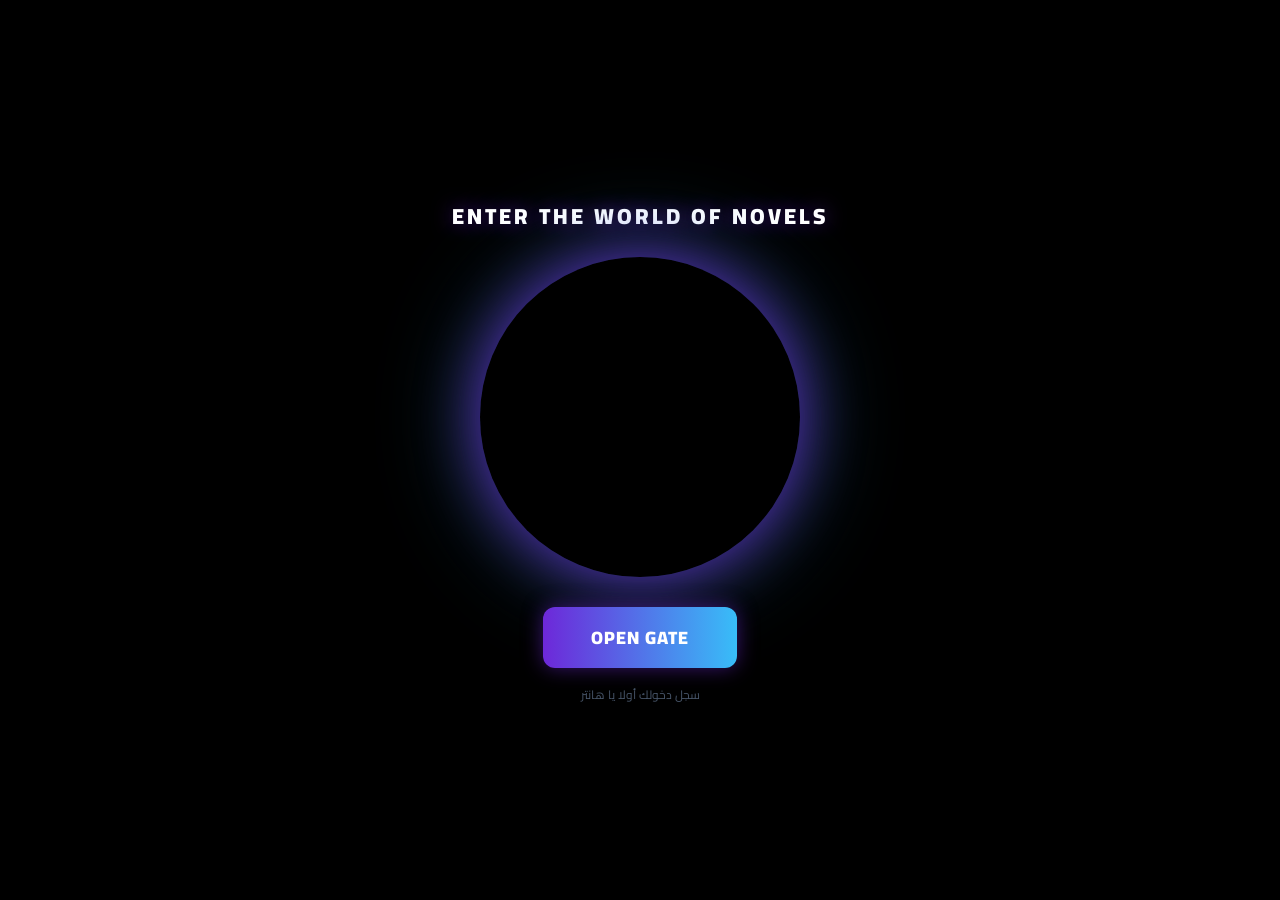
<file: index.html>
<!DOCTYPE html>
<html lang="ar" dir="rtl">
<head>
<meta name="google-site-verification" content="eLYOm7t0gzpeeTofQpnsewvgEco01W_q-G4lhokzON4" />
<meta charset="UTF-8">
<meta name="viewport" content="width=device-width, initial-scale=1.0">
<title>MONARCH - عالم الروايات</title>
<link rel="stylesheet" href="style.css">
<style>
@import url('https://fonts.googleapis.com/css2?family=Cairo:wght@400;700;900&display=swap');
*{font-family:'Cairo', sans-serif}
body{background:#08080f !important}
.portal-screen{position:fixed;top:0;left:0;width:100vw;height:100vh;background:#000;display:flex;flex-direction:column;justify-content:center;align-items:center;z-index:9999}
.portal{width:320px;height:320px;background-image:url('https://static0.cbrimages.com/wordpress/wp-content/uploads/2024/04/gate-solo-leveling-1.jpeg?q=70&fit=crop&w=825&dpr=1.png');background-size:cover;background-position:center;border-radius:50%;box-shadow:0 0 60px rgba(109,40,217,0.8),0 0 100px rgba(56,189,248,0.4);animation:vortex 4s linear infinite}
@keyframes vortex{0%{transform:rotate(0deg)}100%{transform:rotate(-360deg)}}
.open-btn{margin-top:30px;padding:14px 48px;background:linear-gradient(90deg,#6d28d9,#38bdf8);color:#fff;font-weight:900;border:0;border-radius:12px;cursor:pointer;box-shadow:0 0 20px rgba(109,40,217,0.5)}
.title{text-align:center;color:#a78bfa;font-size:38px;font-weight:900;text-shadow:0 0 20px rgba(167,139,250,0.3);margin:20px 0 10px 0}
.filters{display:flex;gap:8px;justify-content:center;flex-wrap:wrap;margin:15px 0}
.f-btn{padding:8px 16px;border-radius:20px;border:1px solid rgba(255,255,255,0.1);background:rgba(255,255,255,0.05);color:#94a3b8;cursor:pointer;font-size:13px;transition:0.2s}
.f-btn.active,.f-btn:hover{background:linear-gradient(90deg,#6d28d9,#38bdf8);color:#fff;border-color:transparent;box-shadow:0 0 15px rgba(109,40,217,0.4)}
.chapters{display:grid;grid-template-columns:repeat(auto-fill,minmax(280px,1fr));gap:18px;padding:10px}
.chapter-card{background:linear-gradient(145deg, rgba(24,24,40,0.8), rgba(15,15,25,0.8));border:1px solid rgba(255,255,255,0.06);border-radius:18px;padding:14px;transition:0.3s;position:relative;overflow:hidden}
.chapter-card:hover{transform:translateY(-4px);border-color:rgba(109,40,217,0.4);box-shadow:0 10px 30px rgba(109,40,217,0.2)}
.rank-badge{position:absolute;top:12px;left:12px;padding:3px 10px;border-radius:20px;font-size:11px;font-weight:800;z-index:2}
.rank-S{background:#facc15;color:#000}.rank-Monarch{background:linear-gradient(90deg,#a78bfa,#38bdf8);color:#fff}.rank-A{background:#ef4444;color:#fff}.rank-B{background:#8b5cf6;color:#fff}.rank-C{background:#38bdf8;color:#000}.rank-D{background:#22c55e;color:#000}.rank-E{background:rgba(255,255,255,0.15);color:#cbd5e1}
.meta-row{display:flex;justify-content:space-between;color:#64748b;font-size:12px;margin:8px 0}
.continue-section{background:linear-gradient(135deg, rgba(109,40,217,0.15), rgba(56,189,248,0.1));border:1px solid rgba(109,40,217,0.3);border-radius:20px;padding:16px;margin:20px 0;display:none}
.progress-line{height:6px;background:rgba(255,255,255,0.1);border-radius:10px;overflow:hidden;margin:8px 0}
.progress-fill{height:100%;background:linear-gradient(90deg,#6d28d9,#38bdf8);transition:0.3s}
.user-top{display:flex;justify-content:space-between;align-items:center;max-width:1200px;margin:0 auto;padding:10px 20px;color:#94a3b8;font-size:13px}
</style>
</head>
<body>

<div id="portalScreen" class="portal-screen">
    <h1 style="color:#fff;letter-spacing:3px;margin-bottom:20px">ENTER THE WORLD OF NOVELS</h1>
    <div class="portal"></div>
    <button id="openBtn" class="open-btn">OPEN GATE</button>
    <p id="gateMsg" style="color:#475569;font-size:12px;margin-top:15px">سجل دخولك أولا يا هانتر</p>
</div>

<div id="mainSite" class="main-site" style="display:none">
    <div class="user-top">
      <span id="userHello">Hunter زائر</span>
      <div style="display:flex;gap:8px">
        <a href="login.html" id="loginBtn" style="color:#a78bfa;text-decoration:none;background:rgba(109,40,217,0.1);padding:6px 12px;border-radius:20px">تسجيل دخول</a>
        <a href="publish.html" style="color:#fff;text-decoration:none;background:linear-gradient(90deg,#6d28d9,#38bdf8);padding:6px 14px;border-radius:20px">+ انشر</a>
      </div>
    </div>
    <div class="container" style="max-width:1200px;margin:0 auto;padding:20px">
        <h1 class="title">MONARCH ARCHIVE</h1>
        <p style="text-align:center;color:#475569;font-size:13px;margin-bottom:15px">أرشيف الهانترز - الرانك بيعلى تلقائيا باللايكات</p>
        <div id="continueSection" class="continue-section">
          <h3 style="color:#a78bfa;margin:0 0 12px 0">📖 اكمل القراءة</h3>
          <div id="continueList" style="display:grid;grid-template-columns:repeat(auto-fill,minmax(240px,1fr));gap:12px"></div>
        </div>
        <div class="filters">
            <button onclick="filterRank('all')" id="f-all" class="f-btn active">الكل</button>
            <button onclick="filterRank('S')" id="f-S" class="f-btn">S-Rank 🔥</button>
            <button onclick="filterRank('Monarch')" id="f-Monarch" class="f-btn">Monarch 👑</button>
            <button onclick="sortBy('likes')" id="f-likes" class="f-btn">الأكثر حبا ❤️</button>
            <button onclick="sortBy('new')" id="f-new" class="f-btn">الأحدث ✨</button>
        </div>
        <div class="chapters" id="novelsContainer">
            <p style="color:#475569;text-align:center;grid-column:1/-1">تفتح البوابة...</p>
        </div>
    </div>
</div>

<script>
var btn = document.getElementById('openBtn');
var portal = document.getElementById('portalScreen');
var main = document.getElementById('mainSite');
var container = document.getElementById('novelsContainer');
var allNovels = [];
var currentUser = JSON.parse(localStorage.getItem('monarch_user'));

function escapeHtml(text){ if(!text) return ''; var div=document.createElement('div'); div.textContent=text; return div.innerHTML; }
function calcRank(likes){ likes=likes||0; if(likes>=200) return 'Monarch'; if(likes>=100) return 'S'; if(likes>=50) return 'A'; if(likes>=20) return 'B'; if(likes>=10) return 'C'; if(likes>=5) return 'D'; return 'E'; }

function checkUser(){
  if(!currentUser){
    return false;
  }
  document.getElementById('userHello').innerText = '⚔️ Hunter: ' + currentUser.name;
  document.getElementById('loginBtn').innerText = 'خروج';
  document.getElementById('loginBtn').onclick = (e)=>{e.preventDefault(); localStorage.removeItem('monarch_user'); location.href='login.html';}
  return true;
}

function loadContinueReading(){
  let list = document.getElementById('continueList');
  let section = document.getElementById('continueSection');
  let html = ''; let count = 0;
  for(let i=0;i<localStorage.length;i++){
    let key = localStorage.key(i);
    if(key.startsWith('progress_')){
      let id = key.replace('progress_','').replace(currentUser?currentUser.id+'_':'','');
      let progress = localStorage.getItem(key);
      let novel = allNovels.find(n=>n._id===id);
      if(novel && parseInt(progress)>2 && parseInt(progress)<98){
        count++;
        html+=`<div style="background:rgba(0,0,0,0.3);border:1px solid rgba(255,255,255,0.06);border-radius:12px;padding:10px;display:flex;gap:10px;align-items:center">
          <img src="${novel.cover}" style="width:45px;height:60px;object-fit:cover;border-radius:8px">
          <div style="flex:1"><div style="color:#e2e8f0;font-size:13px;font-weight:700">${escapeHtml(novel.title).substring(0,20)}</div>
          <div class="progress-line"><div class="progress-fill" style="width:${progress}%"></div></div>
          <div style="color:#a78bfa;font-size:11px">${progress}% - اكمل</div></div>
          <a href="read.html?id=${novel._id}" style="background:#6d28d9;color:#fff;padding:6px 10px;border-radius:8px;text-decoration:none;font-size:12px">كمل</a>
        </div>`;
      }
    }
  }
  if(count>0){ section.style.display='block'; list.innerHTML=html; }
}
async function loadNovels(){
    try{
        var res = await fetch('https://novels-app-2f35b-default-rtdb.firebaseio.com/novels.json');
        var data = await res.json();
        if(!data){ container.innerHTML = '<p style="color:#475569;text-align:center;grid-column:1/-1">لسه مفيش روايات</p>'; return; }
        allNovels = [];
        for(var id in data){ data[id]._id=id; data[id].realRank=calcRank(data[id].likes); allNovels.push(data[id]); }
        render(allNovels);
        loadContinueReading();
    } catch(e){ container.innerHTML = '<p style="color:#ef4444;text-align:center;grid-column:1/-1">خطأ في التحميل</p>'; }
}
function render(list){
    if(list.length==0){ container.innerHTML='<p style="color:#475569;text-align:center;grid-column:1/-1">مفيش نتائج</p>'; return; }
    var html='';
    for(var i=0;i<list.length;i++){
        var novel=list[i];
        var cover=novel.cover||'https://via.placeholder.com/300x180/1a1a2e/6d28d9?text=MONARCH';
        var title=escapeHtml(novel.title);
        var summary=escapeHtml((novel.summary||'بدون ملخص').substring(0,90));
        var author=escapeHtml(novel.author||'مجهول');
        var rank=novel.realRank;
        var likes=novel.likes||0;
        var views=novel.views||0;
        let progKey = `progress_${currentUser?currentUser.id+'_':''}${novel._id}`;
        let prog = localStorage.getItem(progKey);
        let progHtml = prog ? `<div class="progress-line"><div class="progress-fill" style="width:${prog}%"></div></div><div style="color:#a78bfa;font-size:11px">📖 ${prog}%</div>` : '';
        html+='<div class="chapter-card">';
        html+='<span class="rank-badge rank-'+rank+'">'+rank+'</span>';
        html+='<img src="'+cover+'" onerror="this.src=\'https://via.placeholder.com/300x180/1a1a2e/6d28d9?text=MONARCH\'" style="width:100%;height:180px;object-fit:cover;border-radius:12px;margin-bottom:10px" />';
        html+='<h3 style="color:#e2e8f0;font-size:16px;margin:5px 0">'+title+'</h3>';
        html+='<p style="color:#64748b;font-size:13px;height:36px;overflow:hidden">'+summary+'...</p>';
        html+='<div class="meta-row"><span>✍️ '+author+'</span><span>❤️ '+likes+' | 👁️ '+views+'</span></div>';
        html+=progHtml;
        html+='<a href="read.html?id='+encodeURIComponent(novel._id)+'" class="open-btn" style="display:block;text-align:center;text-decoration:none;padding:10px;margin-top:10px;font-size:13px">'+(prog?'اكمل '+prog+'% ←':'ابدأ القراءة ←')+'</a>';
        html+='</div>';
    }
    container.innerHTML=html;
}
function filterRank(r){ document.querySelectorAll('.f-btn').forEach(b=>b.classList.remove('active')); document.getElementById('f-'+r).classList.add('active'); if(r=='all') render(allNovels); else render(allNovels.filter(n=>n.realRank==r)); }
function sortBy(type){ document.querySelectorAll('.f-btn').forEach(b=>b.classList.remove('active')); document.getElementById('f-'+type).classList.add('active'); var sorted=[...allNovels]; if(type=='likes') sorted.sort((a,b)=>(b.likes||0)-(a.likes||0)); if(type=='new') sorted.sort((a,b)=>(b.createdAt||0)-(a.createdAt||0)); render(sorted); }

// === التعديل الاجباري ===
btn.onclick=function(){
    if(!currentUser){
        document.getElementById('gateMsg').innerText = '🔐 لازم تسجل الأول...';
        document.getElementById('gateMsg').style.color = '#ef4444';
        btn.innerText = 'جاري التحويل...';
        portal.style.transition='0.6s';
        portal.style.opacity='0';
        setTimeout(()=>{ location.href='login.html'; },600);
        return;
    }
    portal.style.transition='0.8s';
    portal.style.opacity='0';
    setTimeout(function(){ 
        portal.style.display='none'; 
        main.style.display='block'; 
        checkUser(); 
        loadNovels(); 
    },800);
};

// لو حد حاول يفتح main مباشرة وهو مش مسجل
if(currentUser){
    document.getElementById('gateMsg').innerText = '👑 اهلا بعودتك ' + currentUser.name;
    document.getElementById('gateMsg').style.color = '#a78bfa';
}
</script>
</body>
</html>
</file>
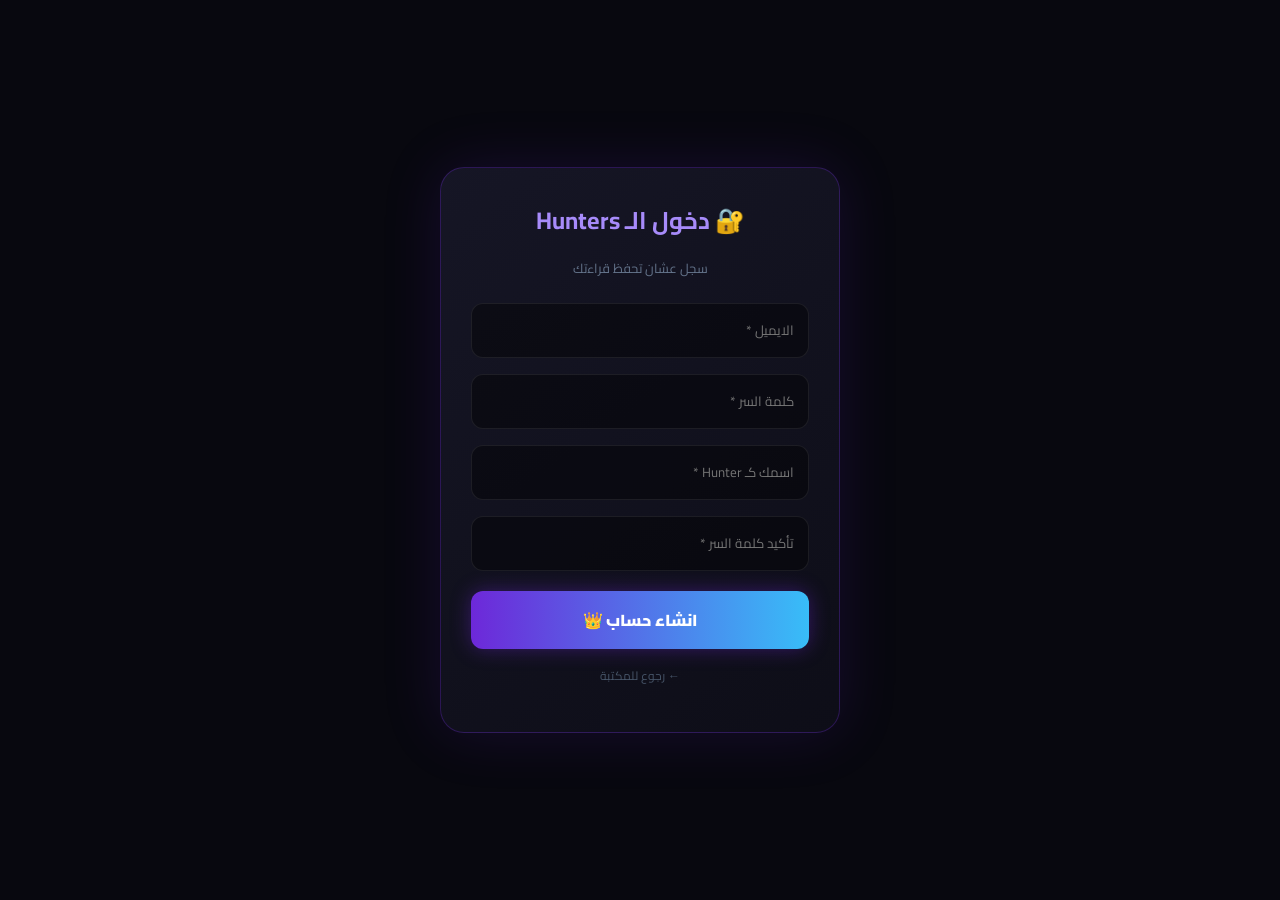
<file: login.html>
<!DOCTYPE html>
<html lang="ar" dir="rtl">
<head>
<meta charset="UTF-8">
<meta name="viewport" content="width=device-width, initial-scale=1.0">
<title>دخول الهانترز - Monarch</title>
<style>
@import url('https://fonts.googleapis.com/css2?family=Cairo:wght@400;700;900&display=swap');
*{font-family:'Cairo', sans-serif;box-sizing:border-box}
body{background:#08080f;display:flex;justify-content:center;align-items:center;min-height:100vh;margin:0;padding:20px}
.card{background:linear-gradient(145deg, rgba(24,24,40,0.9), rgba(15,15,25,0.9));padding:30px;border-radius:24px;width:100%;max-width:400px;border:1px solid rgba(109,40,217,0.3);box-shadow:0 0 60px rgba(109,40,217,0.15);text-align:center}
h2{color:#a78bfa;margin:0 0 10px 0}
p{color:#64748b;font-size:13px;margin-bottom:15px}
input{width:100%;padding:14px;margin:8px 0;border-radius:12px;border:1px solid rgba(255,255,255,0.08);background:rgba(0,0,0,0.4);color:#fff}
input:focus{outline:none;border-color:#6d28d9}
button{width:100%;padding:14px;background:linear-gradient(90deg,#6d28d9,#38bdf8);border:0;border-radius:12px;color:#fff;font-weight:900;font-size:16px;margin-top:12px;cursor:pointer;box-shadow:0 0 20px rgba(109,40,217,0.4)}
a{color:#475569;text-decoration:none;font-size:12px;display:block;margin-top:15px}
</style>
</head>
<body>
<div class="card">
<h2>🔐 دخول الـ Hunters</h2>
<p id="subText">اكتب ايميلك وهنعرف لو انت هانتر قديم ولا جديد</p>
<input id="email" type="email" placeholder="الايميل *" oninput="checkEmail()" />
<input id="pass" type="password" placeholder="كلمة السر *" />
<div id="newFields">
<input id="name" placeholder="اسمك كـ Hunter *" />
<input id="pass2" type="password" placeholder="تأكيد كلمة السر *" />
</div>
<button id="mainBtn" onclick="login()">دخول الأرشيف 👑</button>
<a href="index.html">← رجوع للمكتبة</a>
<p id="msg" style="color:#ef4444;font-size:12px;margin-top:10px"></p>
</div>
<script>
const DB_USERS = "https://novels-app-2f35b-default-rtdb.firebaseio.com/users";

function checkEmail(){
 let e=document.getElementById('email').value.trim();
 let users=JSON.parse(localStorage.getItem('monarch_users')||'{}');
 let newFields=document.getElementById('newFields');
 let sub=document.getElementById('subText');
 let btn=document.getElementById('mainBtn');
 if(users[e]){
   newFields.style.display='none';
   sub.innerText='👋 اهلا بعودتك يا هانتر';
   sub.style.color='#a78bfa';
   btn.innerText='دخول 👑';
 } else {
   newFields.style.display='block';
   sub.innerText=e ? '✨ هانتر جديد - كمل بياناتك' : 'سجل عشان تحفظ قراءتك';
   sub.style.color=e ? '#38bdf8' : '#64748b';
   btn.innerText='انشاء حساب 👑';
 }
}

async function login(){
 let n=document.getElementById('name').value.trim();
 let e=document.getElementById('email').value.trim();
 let p=document.getElementById('pass').value.trim();
 let p2=document.getElementById('pass2').value.trim();
 let msg=document.getElementById('msg');
 if(!e||!p) return msg.innerText='اكتب الايميل والباسورد';
 let users=JSON.parse(localStorage.getItem('monarch_users')||'{}');

 function goNext(){
   let next = localStorage.getItem('monarch_next');
   if(next){ localStorage.removeItem('monarch_next'); location.href=next; } 
   else { location.href='index.html'; }
 }

 if(users[e]){
   if(users[e].pass!==p) return msg.innerText='كلمة السر غلط';
   localStorage.setItem('monarch_user', JSON.stringify(users[e]));
   msg.style.color='#22c55e'; msg.innerText='جاري الدخول...';
   try{ await fetch(DB_USERS+".json",{method:"POST",headers:{'Content-Type':'application/json'},body:JSON.stringify({action:"login", email:e, name:users[e].name, time:Date.now()})}); }catch(err){}
   alert('اهلا بعودتك '+users[e].name+' 👑');
   goNext();
 } else {
   if(!n) return msg.innerText='اكتب اسمك كـ Hunter';
   if(!p2) return msg.innerText='اكد كلمة السر';
   if(p!==p2) return msg.innerText='كلمتين السر مش زي بعض';
   if(p.length<4) return msg.innerText='الباسورد قصير';
   let user={id:Date.now(), name:n, email:e, pass:p, time: Date.now()};
   users[e]=user;
   localStorage.setItem('monarch_users', JSON.stringify(users));
   localStorage.setItem('monarch_user', JSON.stringify(user));
   msg.style.color='#22c55e'; msg.innerText='جاري انشاء حسابك...';
   try{ await fetch(DB_USERS+".json",{method:"POST",headers:{'Content-Type':'application/json'},body:JSON.stringify({name:n,email:e,id:user.id,createdAt:Date.now()})}); }catch(err){}
   alert('اهلا '+n+' 👑 تم انشاء حسابك');
   goNext();
 }
}
checkEmail();
</script>
</body>
</html>
</file>
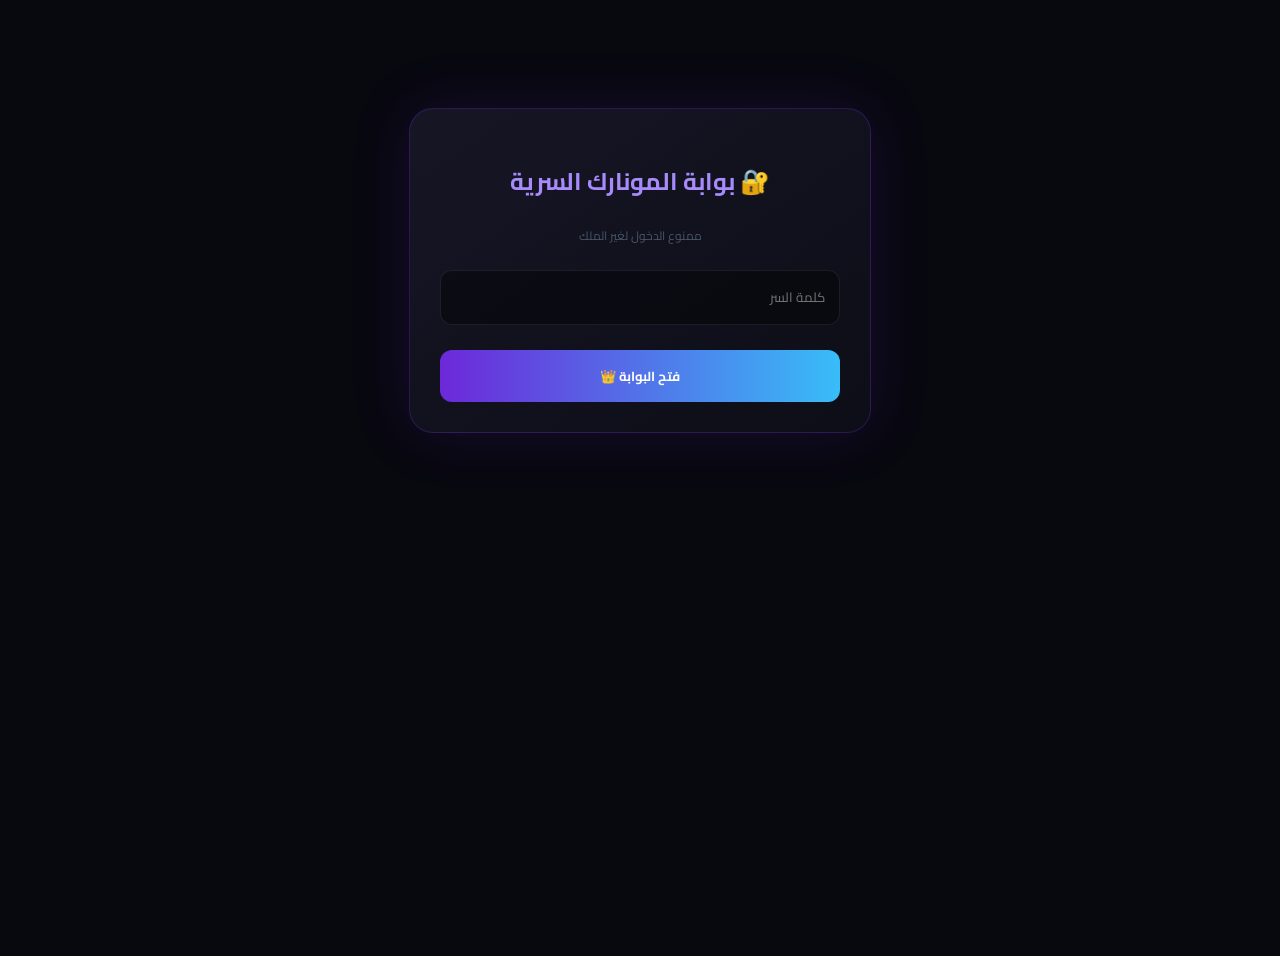
<file: m77-gate.html.html>
<!DOCTYPE html>
<html dir="rtl" lang="ar">
<head>
<meta charset="UTF-8">
<meta name="viewport" content="width=device-width, initial-scale=1.0">
<title>Monarch Gate</title>
<style>
@import url('https://fonts.googleapis.com/css2?family=Cairo:wght@400;700;900&display=swap');
*{font-family:'Cairo', sans-serif}
body{background:#08080f;color:#fff;padding:20px;min-height:100vh}
.card{
 background:linear-gradient(145deg, rgba(24,24,40,0.9), rgba(15,15,25,0.9));
 border:1px solid rgba(255,255,255,0.06);padding:16px;margin:12px 0;border-radius:16px;
 display:flex;justify-content:space-between;align-items:center;gap:12px;flex-wrap:wrap
}
.card img{width:60px;height:80px;object-fit:cover;border-radius:10px;border:1px solid rgba(109,40,217,0.3)}
button{border:0;padding:9px 14px;border-radius:10px;cursor:pointer;font-weight:700;font-size:13px;transition:0.2s}
.btn-del{background:#ef4444;color:#fff}.btn-del:hover{background:#dc2626}
.btn-up{background:linear-gradient(90deg,#a78bfa,#38bdf8);color:#fff}
.btn-view{background:rgba(255,255,255,0.08);color:#94a3b8}
#loginBox{max-width:400px;margin:80px auto;background:linear-gradient(145deg, rgba(24,24,40,0.9), rgba(15,15,25,0.9));border:1px solid rgba(109,40,217,0.3);padding:30px;border-radius:24px;text-align:center;box-shadow:0 0 60px rgba(109,40,217,0.15)}
#loginBox input{width:100%;padding:14px;margin:15px 0;border-radius:12px;border:1px solid rgba(255,255,255,0.08);background:rgba(0,0,0,0.4);color:#fff;box-sizing:border-box}
#adminPanel{display:none;max-width:950px;margin:0 auto}
.stat{display:inline-block;background:rgba(109,40,217,0.1);border:1px solid rgba(109,40,217,0.2);padding:8px 14px;border-radius:20px;margin:5px;font-size:13px;color:#a78bfa}
.bookmark-list{font-size:11px;color:#64748b;background:rgba(0,0,0,0.3);padding:6px 10px;border-radius:8px;margin-top:6px}
.tab-active{background:linear-gradient(90deg,#a78bfa,#38bdf8) !important;color:#fff !important}
</style>
</head>
<body>

<div id="loginBox">
  <h2 style="color:#a78bfa">🔐 بوابة المونارك السرية</h2>
  <p style="color:#475569;font-size:12px;margin:8px 0">ممنوع الدخول لغير الملك</p>
  <input type="password" id="pass" placeholder="كلمة السر">
  <button onclick="login()" style="width:100%;padding:14px;background:linear-gradient(90deg,#6d28d9,#38bdf8);color:#fff;border-radius:12px;margin-top:10px">فتح البوابة 👑</button>
  <p id="err" style="color:#ef4444;display:none;margin-top:12px;font-size:13px">الباسورد غلط يا هانتر</p>
</div>

<div id="adminPanel">
  <h2 style="color:#a78bfa">👑 لوحة تحكم المونارك المطورة</h2>
  <div id="stats" style="margin:10px 0"></div>
  
  <div style="display:flex;gap:8px;margin:20px 0;flex-wrap:wrap">
   <button onclick="showTab('novels')" id="tab-novels" class="btn-up">📚 الروايات</button>
   <button onclick="showTab('users')" id="tab-users" class="btn-view">👥 المستخدمين</button>
   <button onclick="showTab('logs')" id="tab-logs" class="btn-view">📝 سجل الدخول</button>
  </div>

  <div id="novelsTab">
    <div style="display:flex;gap:8px;margin:15px 0">
     <input id="search" placeholder="ابحث عن رواية او كاتب..." oninput="filterList()" style="flex:1;padding:12px;border-radius:12px;border:1px solid rgba(255,255,255,0.08);background:rgba(0,0,0,0.4);color:#fff">
     <button onclick="load()" style="background:rgba(255,255,255,0.08);color:#fff">تحديث</button>
     <button onclick="clearAllBookmarks()" style="background:rgba(239,68,68,0.15);color:#f87171;border:1px solid rgba(239,68,68,0.3)">مسح علامات 🔖</button>
    </div>
    <div id="list">بيحمل...</div>
  </div>

  <div id="usersTab" style="display:none">
    <div id="usersList">بيحمل...</div>
  </div>

  <div id="logsTab" style="display:none">
    <div id="logsList">بيحمل...</div>
  </div>

  <p style="text-align:center;margin-top:30px"><a href="index.html" style="color:#475569;text-decoration:none;font-size:12px">← رجوع للمكتبة</a></p>
</div>

<script>
const DB = "https://novels-app-2f35b-default-rtdb.firebaseio.com/novels";
const DB_USERS = "https://novels-app-2f35b-default-rtdb.firebaseio.com/users";
const _0xhash = "8dac5b26a847a6624d3c781e50db4181f2090c855d34e68c250374a6b8dd6f91";

async function sha256(text){
  const buf = await crypto.subtle.digest("SHA-256", new TextEncoder().encode(text));
  return Array.from(new Uint8Array(buf)).map(b=>b.toString(16).padStart(2,'0')).join('');
}

let allData = {};
let allIds = [];
let currentTab = 'novels';

async function login(){
  const val = document.getElementById('pass').value;
  if(!val) return;
  const h = await sha256(val);
  if(h === _0xhash || val === "monarch77@S") {
    localStorage.setItem('monarch_gate','true');
    document.getElementById('loginBox').style.display='none';
    document.getElementById('adminPanel').style.display='block';
    load();
  } else {
    document.getElementById('err').style.display='block';
  }
}

if(localStorage.getItem('monarch_gate')==='true'){
  document.getElementById('loginBox').style.display='none';
  document.getElementById('adminPanel').style.display='block';
  load();
}

async function load(){
  document.getElementById("list").innerHTML="بيحمل...";
  try{
    let res=await fetch(DB+".json"); let data=await res.json();
    if(!data){ document.getElementById("list").innerHTML="مفيش روايات"; return; }
    allData=data; allIds=Object.keys(data);
    let bmCount = 0;
    for(let i=0;i<localStorage.length;i++){ if(localStorage.key(i).startsWith('bookmark_')) bmCount++; }
    document.getElementById("stats").innerHTML=`
      <span class="stat">📚 ${allIds.length} رواية</span>
      <span class="stat">❤️ ${Object.values(data).reduce((s,n)=>s+(n.likes||0),0)} لايك</span>
      <span class="stat">🔖 ${bmCount} علامة</span>
      <span class="stat">👁️ ${Object.values(data).reduce((s,n)=>s+(n.views||0),0)} مشاهدة</span>
      <span class="stat" id="usersCountStat">👥 يحمل...</span>
    `;
    render(allIds);
    // حمل عدد المستخدمين
    let uRes = await fetch(DB_USERS+".json"); let uData = await uRes.json();
    if(uData) document.getElementById('usersCountStat').innerText = `👥 ${Object.keys(uData).length} مستخدم`;
  }catch(e){ document.getElementById("list").innerHTML="خطأ في التحميل"; }
}

function render(ids){
  let html="";
  for(let id of ids){
    let n=allData[id];
    let contentLength = n.content ? (n.content.length/1000).toFixed(1)+'K' : '0';
    html+=`<div class="card" data-title="${(n.title+' '+(n.author||'')).toLowerCase()}">
      <img src="${n.cover||''}" onerror="this.src='https://via.placeholder.com/60x80?text=No'">
      <div style="flex:1">
        <div style="font-weight:700;color:#e2e8f0">${escapeHtml(n.title||'بدون عنوان')} <span style="color:#64748b;font-size:11px">(${n.likes||0}❤️)</span></div>
        <div style="color:#64748b;font-size:12px">✍️ ${escapeHtml(n.author||'مجهول')} - 📄 ${contentLength}</div>
      </div>
      <div style="display:flex;gap:6px;flex-wrap:wrap">
        <button class="btn-view" onclick="window.open('read.html?id=${id}','_blank')">عرض</button>
        <button class="btn-up" onclick="promote('${id}')">👑</button>
        <button class="btn-del" onclick="del('${id}')">مسح</button>
      </div>
    </div>`;
  }
  document.getElementById("list").innerHTML=html||"مفيش نتائج";
}

async function showTab(t){
 currentTab=t;
 document.getElementById('novelsTab').style.display = t=='novels'?'block':'none';
 document.getElementById('usersTab').style.display = t=='users'?'block':'none';
 document.getElementById('logsTab').style.display = t=='logs'?'block':'none';
 document.getElementById('tab-novels').className = t=='novels'?'btn-up':'btn-view';
 document.getElementById('tab-users').className = t=='users'?'btn-up':'btn-view';
 document.getElementById('tab-logs').className = t=='logs'?'btn-up':'btn-view';
 if(t=='users') loadUsers();
 if(t=='logs') loadLogs();
}

async function loadUsers(){
 document.getElementById('usersList').innerHTML="بيحمل المستخدمين...";
 try{
  let res = await fetch(DB_USERS+".json"); let data = await res.json();
  if(!data){ document.getElementById('usersList').innerHTML="مفيش مستخدمين لسه - لسه محدش سجل بعد التحديث"; return; }
  let arr = Object.entries(data).filter(([k,v])=>!v.action).sort((a,b)=>(b[1].createdAt||0)-(a[1].createdAt||0));
  let html = "";
  for(let [id,u] of arr){
    html += `<div class="card">
      <div>
        <div style="color:#e2e8f0;font-weight:700">👤 ${escapeHtml(u.name||'بدون اسم')}</div>
        <div style="color:#94a3b8;font-size:13px">📧 ${escapeHtml(u.email||'')}</div>
        <div style="color:#475569;font-size:11px">🕒 ${new Date(u.createdAt||Date.now()).toLocaleString('ar-EG')} - ID: ${u.id||''}</div>
      </div>
      <div><span class="stat">جديد ✨</span></div>
    </div>`;
  }
  document.getElementById('usersList').innerHTML = html + `<p style="color:#64748b;font-size:12px">الاجمالي: ${arr.length} مستخدم مسجل</p>`;
 }catch(e){ document.getElementById('usersList').innerHTML="خطأ"; }
}

async function loadLogs(){
 document.getElementById('logsList').innerHTML="بيحمل السجل...";
 try{
  let res = await fetch(DB_USERS+".json"); let data = await res.json();
  if(!data) return;
  let arr = Object.entries(data).filter(([k,v])=>v.action=='login').sort((a,b)=>(b[1].time||0)-(a[1].time||0)).slice(0,50);
  let html = "";
  for(let [id,u] of arr){
    html += `<div class="card" style="padding:12px">
      <div style="color:#94a3b8;font-size:12px">📧 ${escapeHtml(u.email||'')} - ${escapeHtml(u.name||'')} - 🕒 ${new Date(u.time).toLocaleString('ar-EG')}</div>
      <span class="stat">دخول</span>
    </div>`;
  }
  document.getElementById('logsList').innerHTML = html || "مفيش سجل دخول";
 }catch(e){ document.getElementById('logsList').innerHTML="خطأ"; }
}

function filterList(){
  const q=document.getElementById('search').value.toLowerCase();
  const filtered=allIds.filter(id=> (allData[id].title+' '+(allData[id].author||'')).toLowerCase().includes(q) );
  render(filtered);
}
function escapeHtml(text){ let d=document.createElement('div'); d.textContent=text; return d.innerHTML; }
async function del(id){
  if(!confirm('هتمسح الرواية دي عن الكل نهائي؟')) return;
  await fetch(`${DB}/${id}.json`,{method:'DELETE'});
  alert('اتمسحت ✅'); load();
}
async function promote(id){
  if(!confirm('ترقي الرواية دي لـ Monarch 👑 ؟')) return;
  await fetch(`${DB}/${id}.json`,{method:'PATCH',body:JSON.stringify({rank:'MONARCH', likes:200})});
  alert('بقت Monarch 👑'); load();
}
function clearAllBookmarks(){
  if(!confirm('هتمسح كل علامات القراءة المحفوظة عندك؟')) return;
  let toDel=[]; for(let i=0;i<localStorage.length;i++){ let k=localStorage.key(i); if(k.startsWith('bookmark_')||k.startsWith('progress_')) toDel.push(k); }
  toDel.forEach(k=>localStorage.removeItem(k)); alert(`تم مسح ${toDel.length}`); load();
}
document.getElementById('pass').addEventListener('keypress',e=>{ if(e.key==='Enter') login(); });
</script>
</body>
</html>
</file>
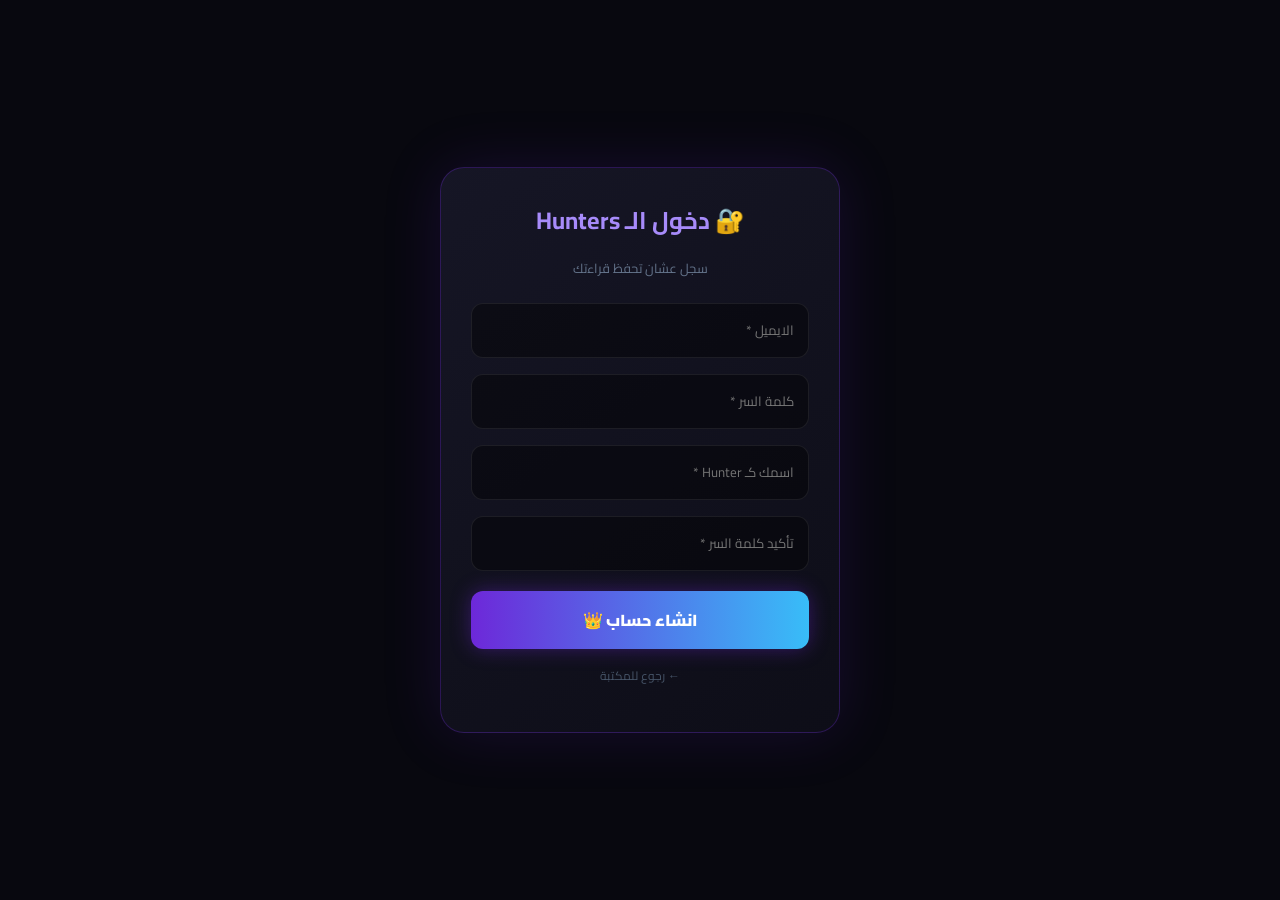
<file: read.html>
<!DOCTYPE html>
<html lang="ar" dir="rtl">
<head>
<meta charset="UTF-8">
<meta name="viewport" content="width=device-width, initial-scale=1.0">
<title>قراءة - Monarch</title>
<style>
@import url('https://fonts.googleapis.com/css2?family=Cairo:wght@400;700;900&display=swap');
*{font-family:'Cairo',sans-serif}
body{background:#08080f;color:#fff;margin:0}
#progress-bar{position:fixed;top:0;left:0;height:4px;background:linear-gradient(90deg,#6d28d9,#38bdf8);width:0%;z-index:9999}
.top-bar{position:sticky;top:4px;z-index:10;background:rgba(8,8,15,0.9);backdrop-filter:blur(20px);padding:12px;border-bottom:1px solid rgba(109,40,217,0.15);display:flex;gap:8px;justify-content:center;flex-wrap:wrap;align-items:center}
#cover{width:230px;height:330px;object-fit:cover;border-radius:20px;border:1px solid rgba(109,40,217,0.3);margin:20px auto;display:block}

/* أزرار الجنب */
.side-tools{position:fixed;bottom:25px;left:25px;display:flex;flex-direction:column;gap:12px;z-index:99}
.fab{width:56px;height:56px;border-radius:50%;border:0;color:#fff;font-size:22px;cursor:pointer;box-shadow:0 5px 20px rgba(0,0,0,0.4);transition:0.3s}
#bookmark-fab{background:linear-gradient(90deg,#6d28d9,#38bdf8)}
#mark-btn{background:#1e1e30;border:1px solid rgba(255,255,255,0.1)}
#mark-btn.active{background:#facc15 !important;color:#000 !important;box-shadow:0 0 20px rgba(250,204,21,0.5);transform:scale(1.1)}
#bookmark-modal{position:fixed;inset:0;background:rgba(0,0,0,0.7);backdrop-filter:blur(10px);display:none;justify-content:center;align-items:center;z-index:100}
.modal-box{background:#181828;border:1px solid rgba(109,40,217,0.3);padding:24px;border-radius:20px;text-align:center;max-width:340px;width:90%}

/* الكلمات */
#story-text p{font-size:19px;line-height:2.3;color:#d1d5db;margin:18px 0;text-align:justify}
.word{padding:2px 3px;border-radius:6px;transition:0.15s}
body.mark-mode .word{cursor:pointer}
body.mark-mode .word:hover{background:rgba(109,40,217,0.25)}
.word.marked{background:#facc15 !important;color:#000 !important;font-weight:700;box-shadow:0 0 10px rgba(250,204,21,0.5)}
.marks-panel{position:fixed;bottom:100px;left:90px;background:#181828;border:1px solid rgba(250,204,21,0.3);border-radius:14px;padding:12px;width:220px;z-index:98;display:none;max-height:300px;overflow-y:auto}
#mark-hint{position:fixed;top:70px;left:50%;transform:translateX(-50%);background:#facc15;color:#000;padding:8px 16px;border-radius:20px;font-size:12px;font-weight:700;display:none;z-index:101}
</style>
</head>
<body>
<div id="progress-bar"></div>
<div id="mark-hint">🖍️ وضع التعليم شغال - دوس على أي كلمة</div>
<div class="top-bar">
<a href="index.html" style="background:rgba(255,255,255,0.06);padding:8px 14px;border-radius:20px;color:#fff;text-decoration:none;font-size:13px">← المكتبة</a>
<button onclick="changeFont(2)" style="padding:8px 12px;border-radius:20px;border:1px solid #333;background:#000;color:#fff;cursor:pointer">A+</button>
<button onclick="changeFont(-2)" style="padding:8px 12px;border-radius:20px;border:1px solid #333;background:#000;color:#fff;cursor:pointer">A-</button>
<span id="progressText" style="color:#a78bfa;padding:8px 12px;background:rgba(109,40,217,0.1);border-radius:20px;font-size:12px">0%</span>
<button onclick="likeNovel()" style="padding:8px 14px;border-radius:20px;border:0;background:rgba(255,255,255,0.06);color:#fff;cursor:pointer">❤️ <span id="likeCount">0</span></button>
</div>

<div style="max-width:800px;margin:20px auto;padding:20px">
<h1 id="title" style="color:#fff;text-align:center;font-weight:900">بيحمل...</h1>
<img id="cover" style="display:none" />
<p id="meta" style="color:#64748b;text-align:center;font-size:13px;margin:10px 0"></p>
<div id="story-text" style="background:rgba(24,24,40,0.5);padding:24px;border-radius:20px;border:1px solid rgba(255,255,255,0.04)"></div>
</div>

<div class="side-tools">
  <button id="mark-btn" class="fab" onclick="toggleMarkMode()" title="تفعيل التعليم">🖍️</button>
  <button id="bookmark-fab" class="fab" onclick="saveBookmarkManual()" title="حفظ مكانك">🔖</button>
</div>

<div id="marks-panel" class="marks-panel"></div>
<div id="bookmark-modal"><div class="modal-box"><p id="bm-text" style="color:#cbd5e1"></p><div style="display:flex;gap:10px;margin-top:15px"><button onclick="resumeRead()" style="flex:1;padding:12px;background:#6d28d9;border:0;border-radius:12px;color:#fff;cursor:pointer">كمل قراءة</button><button onclick="closeBm()" style="flex:1;padding:12px;background:rgba(255,255,255,0.06);border:0;border-radius:12px;color:#fff;cursor:pointer">من الأول</button></div></div></div>

<script>
let params = new URLSearchParams(window.location.search);
let id = params.get('id');
const DB = `https://novels-app-2f35b-default-rtdb.firebaseio.com/novels/${id}`;
let currentUser = JSON.parse(localStorage.getItem('monarch_user'));
if(!currentUser){ localStorage.setItem('monarch_next','read.html?id='+id); location.href='login.html'; }

function escapeHtml(text){ if(!text) return ''; let div=document.createElement('div'); div.textContent=text; return div.innerHTML; }
function getBmKey(){ return `bookmark_${currentUser ? currentUser.id+'_' : ''}${id}` }
function getProgressKey(){ return `progress_${currentUser ? currentUser.id+'_' : ''}${id}` }
function getWordMarksKey(){ return `wordmarks_${currentUser ? currentUser.id+'_' : ''}${id}` }

let markMode = false;
function toggleMarkMode(){
  markMode = !markMode;
  document.body.classList.toggle('mark-mode', markMode);
  document.getElementById('mark-btn').classList.toggle('active', markMode);
  document.getElementById('mark-hint').style.display = markMode ? 'block' : 'none';
  document.getElementById('mark-btn').innerText = markMode ? '✅' : '🖍️';
  if(markMode){
    setTimeout(()=>{ document.getElementById('mark-hint').style.display='none'; },3000);
  } else {
    updateWordPanel();
  }
}

function formatContent(text){
  if(!text) return '';
  let marks = JSON.parse(localStorage.getItem(getWordMarksKey()) || '[]');
  return text.split(/\n\s*\n/).map((p, pIdx)=>{
    p=p.trim(); if(!p) return '';
    if(p==='---') return `<div style="text-align:center;color:#6d28d9;margin:30px 0;letter-spacing:8px">• • •</div>`;
    let words = p.split(/(\s+)/);
    let html = ''; let wIdx = 0;
    words.forEach(w=>{
      if(w.trim()===''){
        html += w;
      } else {
        let key = `${pIdx}-${wIdx}`;
        let isMarked = marks.includes(key);
        html += `<span class="word ${isMarked?'marked':''}" data-key="${key}" onclick="onWordClick('${key}', this)">${escapeHtml(w)}</span>`;
        wIdx++;
      }
    });
    return `<p>${html}</p>`;
  }).join('');
}

function onWordClick(key, el){
  if(!markMode) return; // لو وضع التعليم مقفول ميعملش حاجة
  let marks = JSON.parse(localStorage.getItem(getWordMarksKey()) || '[]');
  let idx = marks.indexOf(key);
  if(idx > -1){
    marks.splice(idx,1);
    el.classList.remove('marked');
  } else {
    marks.push(key);
    el.classList.add('marked');
  }
  localStorage.setItem(getWordMarksKey(), JSON.stringify(marks));
  updateWordPanel();
}

function updateWordPanel(){
  let marks = JSON.parse(localStorage.getItem(getWordMarksKey()) || '[]');
  let panel = document.getElementById('marks-panel');
  if(marks.length===0 || !markMode){ panel.style.display='none'; return; }
  panel.style.display='block';
  let words = [];
  marks.forEach(k=>{
    let el = document.querySelector(`[data-key="${k}"]`);
    if(el) words.push(el.innerText);
  });
  panel.innerHTML = `<div style="color:#facc15;font-size:12px;font-weight:700">🖍️ كلماتك (${marks.length})</div>
  <div style="display:flex;flex-wrap:wrap;gap:4px;margin:8px 0">${words.map(w=>`<span style="background:#facc15;color:#000;padding:2px 6px;border-radius:6px;font-size:11px">${escapeHtml(w)}</span>`).join('')}</div>
  <div style="display:flex;gap:6px"><div onclick="clearWords()" style="flex:1;color:#ef4444;font-size:11px;text-align:center;cursor:pointer;background:rgba(239,68,68,0.1);padding:6px;border-radius:6px">مسح</div><div onclick="toggleMarkMode()" style="flex:1;color:#22c55e;font-size:11px;text-align:center;cursor:pointer;background:rgba(34,197,94,0.1);padding:6px;border-radius:6px">تم ✅</div></div>`;
}
function clearWords(){ if(confirm('تمسح كل الكلمات؟')){ localStorage.removeItem(getWordMarksKey()); document.querySelectorAll('.word.marked').forEach(e=>e.classList.remove('marked')); updateWordPanel(); } }

function saveProgress(){
  let scroll = window.scrollY; let total = document.body.scrollHeight - window.innerHeight;
  let percent = total>0 ? Math.round((scroll/total)*100) : 0;
  localStorage.setItem(getBmKey(), scroll); localStorage.setItem(getProgressKey(), percent);
  document.getElementById('progressText').innerText = percent+'%'; document.getElementById('progress-bar').style.width = percent+'%';
}
function saveBookmarkManual(){ saveProgress(); let b=document.getElementById('bookmark-fab'); b.innerText='✅'; setTimeout(()=>b.innerText='🔖',1000); }
function resumeRead(){ let pos=localStorage.getItem(getBmKey()); if(pos) window.scrollTo({top:parseInt(pos), behavior:'smooth'}); closeBm(); }
function closeBm(){ document.getElementById('bookmark-modal').style.display='none'; }
function checkBookmark(){ let pos=localStorage.getItem(getBmKey()); let prog=localStorage.getItem(getProgressKey()); if(pos && parseInt(pos)>300){ document.getElementById('bm-text').innerText=`وقفت عند ${prog||0}%، تكمل؟`; document.getElementById('bookmark-modal').style.display='flex'; } }

async function loadNovel(){
  let res=await fetch(`${DB}.json`); let n=await res.json();
  if(!n){ document.getElementById('title').innerText="اتمسحت"; return; }
  document.getElementById('title').innerText=n.title;
  let cover=document.getElementById('cover'); cover.src=n.cover; cover.style.display='block';
  document.getElementById('meta').innerHTML=`✍️ ${escapeHtml(n.author||'مجهول')} - 👁️ ${n.views||0}`;
  document.getElementById('story-text').innerHTML=formatContent(n.content);
  document.getElementById('likeCount').innerText=n.likes||0;
  fetch(`${DB}.json`,{method:'PATCH',body:JSON.stringify({views:(n.views||0)+1})});
  setTimeout(checkBookmark,800); window.addEventListener('scroll', saveProgress);
}
async function likeNovel(){ if(localStorage.getItem('liked_'+id)) return alert('عملت لايك قبل كده'); let r=await fetch(`${DB}.json`); let n=await r.json(); let nl=(n.likes||0)+1; await fetch(`${DB}.json`,{method:'PATCH',body:JSON.stringify({likes:nl})}); document.getElementById('likeCount').innerText=nl; localStorage.setItem('liked_'+id,'1'); }
loadNovel();
let fontSize=19;
function changeFont(c){ fontSize+=c; if(fontSize<14) fontSize=14; if(fontSize>32) fontSize=32; document.querySelectorAll('#story-text p').forEach(p=>p.style.fontSize=fontSize+'px'); }
</script>
</body>
</html>
</file>
<file: style.css>
/* ========== MONARCH PREMIUM - ROQAN STYLE + BOOKMARKS ========== */
* {
    margin: 0;
    padding: 0;
    box-sizing: border-box;
}

body {
    background: #08080f;
    background-image: radial-gradient(ellipse at top, rgba(109,40,217,0.15), transparent 60%),
                      radial-gradient(ellipse at bottom, rgba(56,189,248,0.1), transparent 60%);
    font-family: 'Cairo', 'Inter', sans-serif;
    color: #ffffff;
    min-height: 100vh;
    overflow-x: hidden;
}

/* ========== الهيدر ========== */
.shadow {
    background: rgba(15,15,25,0.8);
    backdrop-filter: blur(20px);
    padding: 14px 20px;
    display: flex;
    align-items: center;
    gap: 20px;
    position: sticky;
    top: 0;
    z-index: 100;
    border-bottom: 1px solid rgba(109,40,217,0.15);
}
.hac { width: 44px; height: 44px; object-fit: cover; border-radius: 10px; border: 1px solid rgba(109,40,217,0.3); }
.shadow a { color: #a78bfa; text-decoration: none; font-size: 16px; font-weight: 700; transition: 0.2s; }
.shadow a:hover { color: #fff; text-shadow: 0 0 10px #a78bfa; }

/* ========== المحتوى ========== */
.container { max-width: 1200px; margin: 0 auto; padding: 40px 20px; }
.title {
    color: #a78bfa; font-size: 36px; font-weight: 900; margin: 0 auto 30px auto;  
    width: fit-content; text-align: center; letter-spacing: 1px; display: block;            
    text-shadow: 0 0 20px rgba(167,139,250,0.4); animation: glow 2.5s ease-in-out infinite alternate;
}

/* ========== كروت الروايات ========== */
.chapters { display: grid; grid-template-columns: repeat(auto-fill, minmax(280px, 1fr)); gap: 20px; }
.chapter-card {
    background: linear-gradient(145deg, rgba(24,24,40,0.9), rgba(15,15,25,0.9));
    padding: 16px; border-radius: 18px; border: 1px solid rgba(255,255,255,0.06);
    box-shadow: 0 4px 20px rgba(0,0,0,0.4), inset 0 1px 0 rgba(255,255,255,0.04);
    transition: all 0.3s ease; position: relative;
}
.chapter-card:hover { transform: translateY(-5px); border-color: rgba(109,40,217,0.4); box-shadow: 0 12px 30px rgba(109,40,217,0.2); }
.chapter-card h3 { margin: 10px 0 8px 0; color: #e2e8f0; font-size: 18px; font-weight: 700; line-height: 1.4; }
.chapter-card p { color: #94a3b8; margin: 0 0 14px 0; font-size: 14px; line-height: 1.6; max-height: 4.8em; overflow: hidden; text-overflow: ellipsis; }
.chapter-card img { border-radius: 12px !important; border: 1px solid rgba(255,255,255,0.06) !important; }

.read-btn {
    background: linear-gradient(90deg, #6d28d9, #38bdf8); color: #fff; padding: 10px 18px;
    text-decoration: none; border-radius: 10px; display: inline-block; font-weight: 700;
    font-size: 14px; border: 0; cursor: pointer; transition: all 0.3s ease;
    box-shadow: 0 0 15px rgba(109,40,217,0.3);
}
.read-btn:hover { background: linear-gradient(90deg, #7c3aed, #0ea5e9); transform: translateY(-2px); box-shadow: 0 0 25px rgba(109,40,217,0.5); }

/* ========== اضافات جديدة - BOOKMARK & PROGRESS ========== */
#progress-bar{position:fixed;top:0;left:0;height:4px;background:linear-gradient(90deg,#6d28d9,#38bdf8);width:0%;z-index:9999;box-shadow:0 0 10px #6d28d9;transition:width 0.2s}
.progress-line{height:6px;background:rgba(255,255,255,0.1);border-radius:10px;overflow:hidden;margin:8px 0}
.progress-fill{height:100%;background:linear-gradient(90deg,#6d28d9,#38bdf8);transition:0.3s}
.continue-section{background:linear-gradient(135deg, rgba(109,40,217,0.15), rgba(56,189,248,0.1));border:1px solid rgba(109,40,217,0.3);border-radius:20px;padding:16px;margin:20px 0}
.upload-box{border:2px dashed rgba(109,40,217,0.4);border-radius:16px;padding:20px;text-align:center;background:rgba(109,40,217,0.05);margin:12px 0;cursor:pointer;transition:0.3s}
.upload-box:hover{background:rgba(109,40,217,0.1);border-color:#a78bfa}
.upload-box span{color:#a78bfa;font-size:13px;font-weight:700}
.upload-box p{color:#64748b;font-size:11px;margin:5px 0 0 0}
#bookmark-fab{position:fixed;bottom:25px;left:25px;background:linear-gradient(90deg,#6d28d9,#38bdf8);color:#fff;border:0;border-radius:50%;width:56px;height:56px;font-size:22px;cursor:pointer;box-shadow:0 0 20px rgba(109,40,217,0.5);z-index:99;transition:0.2s}
#bookmark-fab:hover{transform:scale(1.1)}
.user-top{display:flex;justify-content:space-between;align-items:center;max-width:1200px;margin:0 auto;padding:10px 20px;color:#94a3b8;font-size:13px}
.rank-badge{position:absolute;top:12px;left:12px;padding:3px 10px;border-radius:20px;font-size:11px;font-weight:800;z-index:2}
.rank-S{background:#facc15;color:#000}.rank-Monarch{background:linear-gradient(90deg,#a78bfa,#38bdf8);color:#fff}.rank-A{background:#ef4444;color:#fff}.rank-B{background:#8b5cf6;color:#fff}.rank-C{background:#38bdf8;color:#000}.rank-D{background:#22c55e;color:#000}.rank-E{background:rgba(255,255,255,0.15);color:#cbd5e1}

/* ========== الهيرو ========== */
.hero { display: flex; align-items: center; justify-content: space-between; gap: 30px; margin-bottom: 40px; padding: 24px; background: linear-gradient(145deg, rgba(24,24,40,0.6), rgba(15,15,25,0.6)); border: 1px solid rgba(255,255,255,0.06); border-radius: 20px; }
.hero-text { color: #cbd5e1; font-size: 20px; font-weight: 600; flex: 1; }
.hero-img { width: 160px; height: 160px; border-radius: 16px; object-fit: cover; border: 1px solid rgba(109,40,217,0.3); }

/* ========== شاشة البوابة ========== */
.portal-screen { position: fixed; inset: 0; background: #000; display: flex; flex-direction: column; justify-content: center; align-items: center; z-index: 9999; }
.portal-screen h1 { color: #fff; margin-bottom: 24px; font-size: 22px; letter-spacing: 4px; font-weight: 900; text-shadow: 0 0 20px rgba(109,40,217,0.6); text-align: center; }
.portal { width: 300px; height: 300px; background-image: url('https://static0.cbrimages.com/wordpress/wp-content/uploads/2024/04/gate-solo-leveling-1.jpeg?q=70&fit=crop&w=825&dpr=1.png'); background-size: cover; background-position: center; border-radius: 50%; box-shadow: 0 0 60px rgba(109,40,217,0.7), 0 0 120px rgba(56,189,248,0.3); animation: vortexRotate 4s linear infinite; }
@keyframes vortexRotate { from { transform: rotate(0deg); } to { transform: rotate(-360deg); } }
.open-btn { margin-top: 40px; padding: 14px 48px; background: linear-gradient(90deg, #6d28d9, #38bdf8); color: #fff; font-size: 18px; font-weight: 900; border: none; border-radius: 12px; cursor: pointer; box-shadow: 0 0 25px rgba(109,40,217,0.5); transition: 0.3s ease; letter-spacing: 1px; }
.open-btn:hover { background: linear-gradient(90deg, #7c3aed, #0ea5e9); box-shadow: 0 0 35px rgba(109,40,217,0.7); transform: translateY(-2px) scale(1.03); }

/* ========== انيميشنز ========== */
#story-text { animation: fadeInUp 0.8s ease; }
@keyframes fadeInUp { from { opacity: 0; transform: translateY(20px); } to { opacity: 1; transform: translateY(0); } }
@keyframes glow { from { text-shadow: 0 0 10px rgba(167,139,250,0.3); } to { text-shadow: 0 0 25px rgba(167,139,250,0.6), 0 0 40px rgba(56,189,248,0.3); } }

/* ========== سكرول بار ========== */
::-webkit-scrollbar{width:8px}
::-webkit-scrollbar-track{background:#08080f}
::-webkit-scrollbar-thumb{background:linear-gradient(#6d28d9,#38bdf8);border-radius:10px}

/* ========== موبايل ========== */
@media (max-width: 768px) {
    .title { font-size: 26px !important; }
    .hero { flex-direction: column; text-align: center; padding: 16px; }
    .portal { width: 250px; height: 250px; }
    .container { padding: 20px 15px; }
    .chapters{grid-template-columns:1fr}
}
</file>
